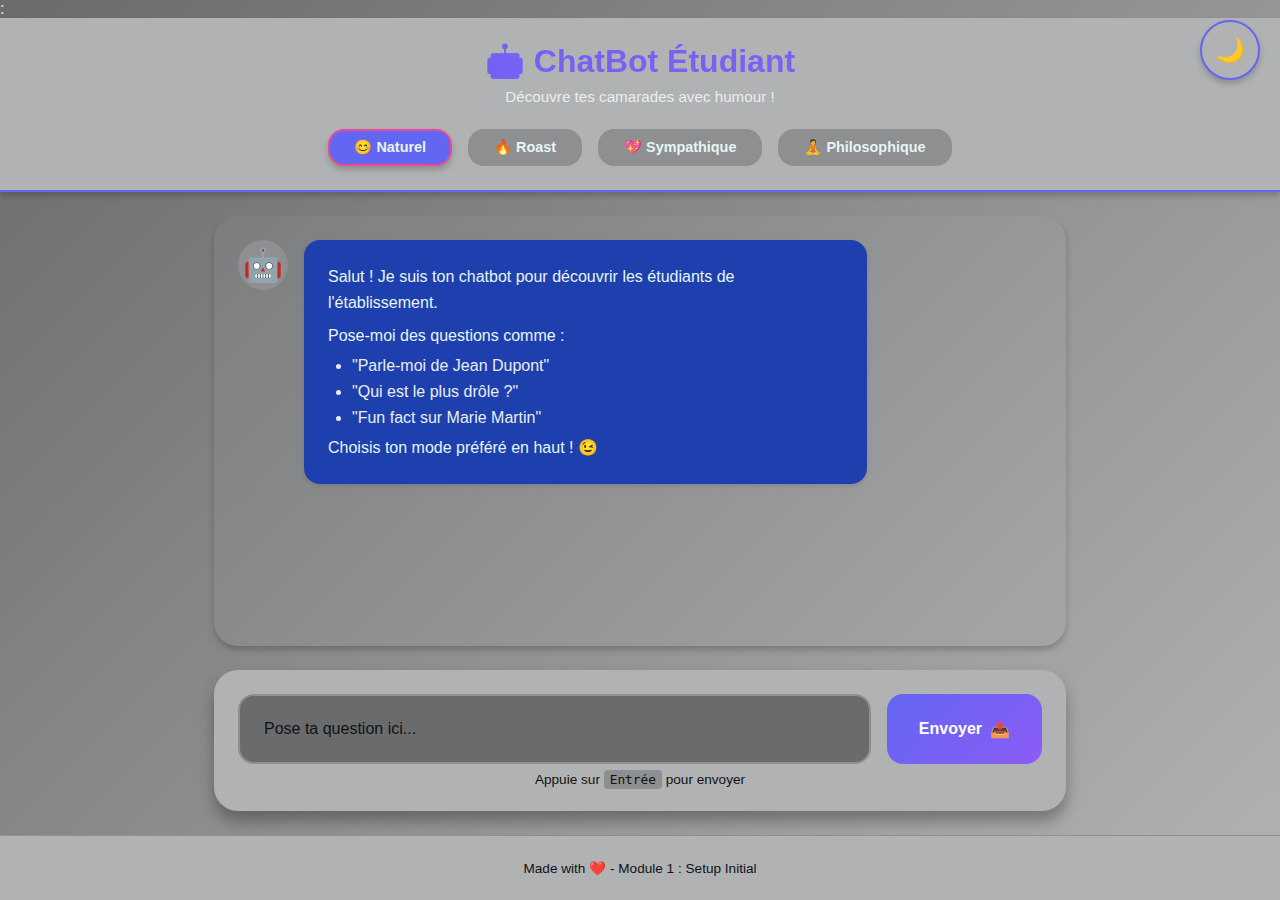
<file: index.html>
<!DOCTYPE html>
<html lang="fr">
<head>
    <meta charset="UTF-8">
    <meta name="viewport" content="width=device-width, initial-scale=1.0">
    <title>🤖 ChatBot Étudiant</title>
    <link rel="stylesheet" href="style.css">
</head>
<body>
    <!-- ⭐NOUVEAU : Bouton Toggle Thème -->:
    <button id="theme-toggle" class="theme-toggle" aria-label="Changer de thème">
        <span class="theme-icon sun">☀ 
        </span>
        <span class="theme-icon moon">🌙 
        </span>
    </button>

    <!-- En-tête de l'application -->
    <header class="app-header">
        <div class="header-content">
            <h1>🤖 ChatBot Étudiant</h1>
            <p class="subtitle">Découvre tes camarades avec humour !</p>
        </div>
        
        <!-- Sélecteur de mode (pour plus tard) -->
        <div class="mode-selector">
            <button class="mode-btn active" data-mode="naturel">😊 Naturel</button>
            <button class="mode-btn" data-mode="roast">🔥 Roast</button>
            <button class="mode-btn" data-mode="sympathique">💖 Sympathique</button>
            <button class="mode-btn" data-mode="philosophique">🧘 Philosophique</button>
        </div>
    </header>

    <!-- Zone principale du chat -->
    <main class="chat-main">
        <!-- Conteneur des messages -->
        <div id="chat-container" class="chat-container">
            <!-- Message de bienvenue -->
            <div class="message bot-message">
                <div class="message-avatar">🤖</div>
                <div class="message-content">
                    <p>Salut ! Je suis ton chatbot pour découvrir les étudiants de l'établissement.</p>
                    <p>Pose-moi des questions comme :</p>
                    <ul>
                        <li>"Parle-moi de Jean Dupont"</li>
                        <li>"Qui est le plus drôle ?"</li>
                        <li>"Fun fact sur Marie Martin"</li>
                    </ul>
                    <p>Choisis ton mode préféré en haut ! 😉</p>
                </div>
            </div>
        </div>

        <!-- Zone de saisie -->
        <div class="input-area">
            <div class="input-container">
                <input 
                    type="text" 
                    id="user-input" 
                    class="user-input" 
                    placeholder="Pose ta question ici..." 
                    autocomplete="off"
                >
                <button id="send-btn" class="send-btn">
                    <span class="btn-text">Envoyer</span>
                    <span class="btn-icon">📤</span>
                </button>
            </div>
            <div class="input-hint">
                Appuie sur <kbd>Entrée</kbd> pour envoyer
            </div>
        </div>
    </main>

    <!-- Footer -->
    <footer class="app-footer">
        <p>Made with ❤️ - Module 1 : Setup Initial</p>
    </footer>

    <!-- Scripts JavaScript -->
    <script src="app.js"></script>
</body>
</html>
</file>
<file: style.css>
/* =================================================================
   MODULE 1 : CSS DE BASE
   Fichier: css/style.css
   
   Ce fichier contient les styles de base pour notre chatbot.
   Nous l'enrichirons dans le Module 2 !
   ================================================================= */

/* --- RESET ET VARIABLES CSS --- */
* {
    margin: 0;
    padding: 0;
    box-sizing: border-box;
}

:root {
    /* Couleurs principales */
    --primary-color: #6366f1;
    --secondary-color: #8b5cf6;
    --accent-color: #ec4899;

    /* Couleurs de fond */
    --bg-main: #6a6b6d;
    --bg-secondary: #b1b2b3;
    --bg-light: #8e8f91;

    /* Couleurs de texte */
    --text-primary: #e6f5f5;
    --text-secondary: #e9eeee;
    --text-muted: #111213;

    /* Messages */
    --bot-message-bg: #1e40af;
    --user-message-bg: #7c3aed;

    /* Espacements */
    --spacing-xs: 0.5rem;
    --spacing-sm: 1rem;
    --spacing-md: 1.5rem;
    --spacing-lg: 2rem;
    --spacing-xl: 3rem;

    /* Border radius */
    --radius-sm: 0.5rem;
    --radius-md: 1rem;
    --radius-lg: 1.5rem;

    /* Ombres */
    --shadow-sm: 0 2px 4px rgba(0, 0, 0, 0.1);
    --shadow-md: 0 4px 6px rgba(0, 0, 0, 0.2);
    --shadow-lg: 0 10px 15px rgba(0, 0, 0, 0.3);
}

body.light-theme {
    --bg-main: #ffffff;
    --bg-secondary: #f8fafc;
    --bg-light: #e2e8f0;
    --text-primary: #0f172a;
    --text-secondary: #334155;
    --text-muted: #64748b;
    --bot-message-bg: #3b82f6;
    --user-message-bg: #8b5cf6;
    --shadow-sm: 0 2px 4px rgba(0, 0, 0, 0.05);
    --shadow-md: 0 4px 6px rgba(0, 0, 0, 0.1);
    --shadow-lg: 0 10px 15px rgba(0, 0, 0, 0.15);
}

/* --- TRANSITIONS GLOBALES POUR LE CHANGEMENT DE THÈME --- */
body {
    transition: background-color 0.3s ease, color 0.3s ease;
}

* {
    transition: background-color 0.3s ease, color 0.3s ease, border-color 0.3s ease;
}

/* --- BOUTON TOGGLE THÈME --- */
.theme-toggle {
    position: fixed;
    top: 20px;
    right: 20px;
    width: 60px;
    height: 60px;
    border-radius: 50%;
    background: var(--bg-secondary);
    border: 2px solid var(--primary-color);
    cursor: pointer;
    display: flex;
    align-items: center;
    justify-content: center;
    font-size: 1.5rem;
    transition: all 0.3s ease;
    box-shadow: var(--shadow-md);
    z-index: 1000;
}

.theme-toggle:hover {
    transform: rotate(180deg) scale(1.1);
    box-shadow: var(--shadow-lg);
}

.theme-toggle:active {
    transform: rotate(180deg) scale(0.95);
}

.theme-icon {
    position: absolute;
    transition: all 0.3s ease;
}

/* Par défaut (thème sombre) : montrer la lune */
.theme-icon.sun {
    opacity: 0;
    transform: rotate(180deg) scale(0);
}

.theme-icon.moon {
    opacity: 1;
    transform: rotate(0) scale(1);
}

/* Thème clair : montrer le soleil */
body.light-theme .theme-icon.sun {
    opacity: 1;
    transform: rotate(0) scale(1);
}

body.light-theme .theme-icon.moon {
    opacity: 0;
    transform: rotate(-180deg) scale(0);
}

/* --- STYLES GÉNÉRAUX --- */
body {
    font-family: 'Segoe UI', Tahoma, Geneva, Verdana, sans-serif;
    background: linear-gradient(135deg, var(--bg-main) 0%, var(--bg-secondary) 100%);
    color: var(--text-primary);
    min-height: 100vh;
    display: flex;
    flex-direction: column;
}

/* --- HEADER --- */
.app-header {
    background: var(--bg-secondary);
    padding: var(--spacing-md);
    box-shadow: var(--shadow-md);
    border-bottom: 2px solid var(--primary-color);
}

.header-content {
    text-align: center;
    margin-bottom: var(--spacing-md);
}

.app-header h1 {
    font-size: 2rem;
    margin-bottom: var(--spacing-xs);
    background: linear-gradient(90deg, var(--primary-color), var(--secondary-color));
    -webkit-background-clip: text;
    -webkit-text-fill-color: transparent;
    background-clip: text;
}

.subtitle {
    color: var(--text-secondary);
    font-size: 0.95rem;
}

/* --- SÉLECTEUR DE MODE --- */
.mode-selector {
    display: flex;
    justify-content: center;
    gap: var(--spacing-sm);
    flex-wrap: wrap;
}

.mode-btn {
    background: var(--bg-light);
    color: var(--text-primary);
    border: 2px solid transparent;
    padding: var(--spacing-xs) var(--spacing-md);
    border-radius: var(--radius-md);
    cursor: pointer;
    font-size: 0.9rem;
    font-weight: 600;
    transition: all 0.3s ease;
}

.mode-btn:hover {
    background: var(--bg-main);
    transform: translateY(-2px);
}

.mode-btn.active {
    background: var(--primary-color);
    border-color: var(--accent-color);
    box-shadow: var(--shadow-md);
}
.mode-btn {
    /* ... styles existants ... */
    position: relative;
    overflow: hidden;
}
.mode-btn::before {
    content: '';
    position: absolute;
    top: 50%;
    left: 50%;
    width: 0;
    height: 0;
    border-radius: 50%;
    background: rgba(255, 255, 255, 0.1);
    transform: translate(-50%, -50%);
    transition: width 0.6s ease, height 0.6s ease;
}
.mode-btn:hover::before {
    width: 300px;
    height: 300px;
}
.mode-btn.active {
    animation: pulse 2s ease infinite;
}
@keyframes pulse {
    0%, 100% {
        box-shadow: 0 0 0 0 rgba(99, 102, 241, 0.7);
    }
    50% {
        box-shadow: 0 0 0 10px rgba(99, 102, 241, 0);
    }
}


/* --- ZONE PRINCIPALE DU CHAT --- */
.chat-main {
    flex: 1;
    display: flex;
    flex-direction: column;
    max-width: 900px;
    width: 100%;
    margin: 0 auto;
    padding: var(--spacing-md);
}

/* --- CONTENEUR DES MESSAGES --- */
.chat-container {
    flex: 1;
    overflow-y: auto;
    padding: var(--spacing-md);
    margin-bottom: var(--spacing-md);
    background: rgba(255, 255, 255, 0.03);
    border-radius: var(--radius-lg);
    box-shadow: var(--shadow-md);
}

/* Scrollbar personnalisée */
.chat-container::-webkit-scrollbar {
    width: 8px;
}

.chat-container::-webkit-scrollbar-track {
    background: var(--bg-main);
    border-radius: var(--radius-sm);
}

.chat-container::-webkit-scrollbar-thumb {
    background: var(--primary-color);
    border-radius: var(--radius-sm);
}

/* --- MESSAGES --- */
.message {
    display: flex;
    gap: var(--spacing-sm);
    margin-bottom: var(--spacing-md);
    animation: fadeInUp 0.3s ease;
}

@keyframes fadeInUp {
    from {
        opacity: 0;
        transform: translateY(20px);
    }

    to {
        opacity: 1;
        transform: translateY(0);
    }
}

.message-avatar {
    font-size: 2rem;
    width: 50px;
    height: 50px;
    display: flex;
    align-items: center;
    justify-content: center;
    background: var(--bg-light);
    border-radius: 50%;
    flex-shrink: 0;
}

.message-content {
    background: var(--bot-message-bg);
    padding: var(--spacing-md);
    border-radius: var(--radius-md);
    max-width: 70%;
    box-shadow: var(--shadow-sm);
}

.message-content p {
    margin-bottom: var(--spacing-xs);
    line-height: 1.6;
}

.message-content p:last-child {
    margin-bottom: 0;
}

.message-content ul {
    margin-left: var(--spacing-md);
    margin-top: var(--spacing-xs);
}

.message-content li {
    margin-bottom: var(--spacing-xs);
    color: var(--text-secondary);
}

/* Message utilisateur */
.user-message {
    flex-direction: row-reverse;
}

.user-message .message-content {
    background: var(--user-message-bg);
}

.user-message .message-avatar {
    background: var(--accent-color);
}

/* --- ZONE DE SAISIE --- */
.input-area {
    background: var(--bg-secondary);
    padding: var(--spacing-md);
    border-radius: var(--radius-lg);
    box-shadow: var(--shadow-lg);
}

.input-container {
    display: flex;
    gap: var(--spacing-sm);
}

.user-input {
    flex: 1;
    background: var(--bg-main);
    border: 2px solid var(--bg-light);
    color: var(--text-primary);
    padding: var(--spacing-md);
    border-radius: var(--radius-md);
    font-size: 1rem;
    transition: all 0.3s ease;
}

.user-input:focus {
    outline: none;
    border-color: var(--primary-color);
    box-shadow: 
        0 0 0 3px rgba(99, 102, 241, 0.2),
        0 4px 6px rgba(0, 0, 0, 0.1);
    transform: translateY(-2px);
}
.user-input::placeholder {
    transition: all 0.3s ease;
}
.user-input:focus::placeholder {
    opacity: 0.5;
    transform: translateX(10px);
}
.user-input::placeholder {
    color: var(--text-muted);
}

.send-btn {
    background: linear-gradient(135deg, var(--primary-color), var(--secondary-color));
    color: white;
    border: none;
    padding: var(--spacing-md) var(--spacing-lg);
    border-radius: var(--radius-md);
    font-size: 1rem;
    font-weight: 600;
    cursor: pointer;
    transition: all 0.3s ease;
    display: flex;
    align-items: center;
    gap: var(--spacing-xs);
}

.send-btn:hover {
    transform: translateY(-2px);
    box-shadow: var(--shadow-md);
}

.send-btn:active {
    transform: translateY(0);
}
.send-btn {
    /* ... styles existants ... */
    position: relative;
    overflow: hidden;
}
/* Effet de brillance au survol */
.send-btn::before {
    content: '';
    position: absolute;
    top: 0;
    left: -100%;
    width: 100%;
    height: 100%;
    background: linear-gradient(90deg, transparent, rgba(255,255,255,0.3), transparent);
    transition: left 0.5s ease;
}
.send-btn:hover::before {
    left: 100%;
}
/* Animation lors de l'envoi */
.send-btn.sending .btn-icon {
    animation: spin 0.5s ease;
}
@keyframes spin {
    to { transform: rotate(360deg); }
}

.input-hint {
    text-align: center;
    margin-top: var(--spacing-xs);
    color: var(--text-muted);
    font-size: 0.85rem;
}

.input-hint kbd {
    background: var(--bg-light);
    padding: 2px 6px;
    border-radius: 4px;
    font-family: monospace;
    font-size: 0.8rem;
}

/* --- FOOTER --- */
.app-footer {
    text-align: center;
    padding: var(--spacing-md);
    color: var(--text-muted);
    font-size: 0.85rem;
    background: var(--bg-secondary);
    border-top: 1px solid var(--bg-light);
}

/* --- RESPONSIVE --- */
@media (max-width: 768px) {
    .app-header h1 {
        font-size: 1.5rem;
    }

    .mode-selector {
        gap: var(--spacing-xs);
    }

    .mode-btn {
        font-size: 0.8rem;
        padding: var(--spacing-xs);
    }

    .message-content {
        max-width: 85%;
    }

    .chat-container {
        padding: var(--spacing-sm);
    }
}

@media (max-width: 480px) {
    .message-avatar {
        width: 40px;
        height: 40px;
        font-size: 1.5rem;
    }

    .send-btn .btn-text {
        display: none;
    }
}

.typing-indicator .message-content {
    background: var(--bot-message-bg);
    padding: 12px 16px;
    display: inline-flex;
    align-items: center;
    gap: 4px;
}

.typing-dots {
    display: flex;
    gap: 4px;
    align-items: center;
}

.typing-dots .dot {
    width: 8px;
    height: 8px;
    background: var(--text-secondary);
    border-radius: 50%;
    animation: typing 1.4s infinite;
}

.typing-dots .dot:nth-child(2) {
    animation-delay: 0.2s;
}

.typing-dots .dot:nth-child(3) {
    animation-delay: 0.4s;
}

@keyframes typing {

    0%,
    60%,
    100% {
        transform: translateY(0);
        opacity: 0.7;
    }

    30% {
        transform: translateY(-10px);
        opacity: 1;
    }
}

/* --- ANIMATIONS D'ENTRÉE DES MESSAGES --- */
/* Animation pour les messages du bot (venant de la gauche) */
.bot-message {
    animation: slideInLeft 0.4s ease;
}

@keyframes slideInLeft {
    from {
        opacity: 0;
        transform: translateX(-50px);
    }

    to {
        opacity: 1;
        transform: translateX(0);
    }
}

/* Animation pour les messages utilisateur (venant de la droite) */
.user-message {
    animation: slideInRight 0.4s ease;
}

@keyframes slideInRight {
    from {
        opacity: 0;
        transform: translateX(50px);
    }

    to {
        opacity: 1;
        transform: translateX(0);
    }
}

/* Animation bounce pour l'avatar */
.message-avatar {
    animation: bounceIn 0.5s ease;
}

@keyframes bounceIn {
    0% {
        transform: scale(0);
        opacity: 0;
    }

    50% {
        transform: scale(1.2);
    }

    100% {
        transform: scale(1);
        opacity: 1;
    }
}

.message-content {
    animation: fadeInScale 0.3s ease;
}

@keyframes fadeInScale {
    from {
        opacity: 0;
        transform: scale(0.9);
    }

    to {
        opacity: 1;
        transform: scale(1);
    }
}


/* Effet au survol des messages */
.message {
    position: relative;
    transition: transform 0.3s ease;
}

.message::before {
    content: '';
    position: absolute;
    inset: -2px;
    background: linear-gradient(45deg, var(--primary-color), var(--secondary-color));
    border-radius: var(--radius-md);
    opacity: 0;
    z-index: -1;
    transition: opacity 0.3s ease;
}

.message:hover::before {
    opacity: 0.1;
}

.message:hover {
    transform: translateY(-2px);
}
</file>
